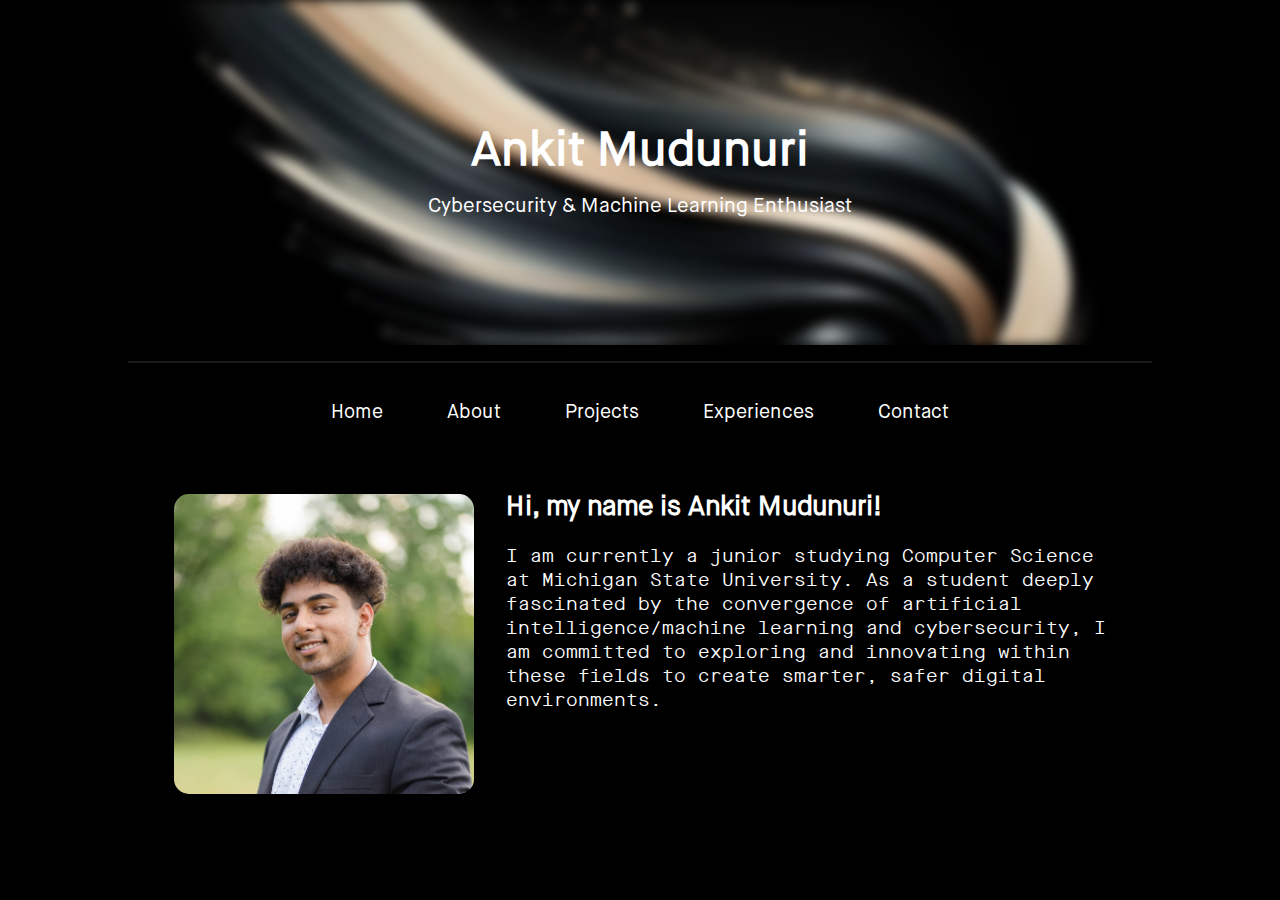
<file: index.html>
<!DOCTYPE html>
<html>
<head>
  <meta charset="UTF-8" />
  <meta name="viewport" content="width=device-width, initial-scale=1.0" />
  <link rel="stylesheet" href="css/frontpage.css" />
  <script src="js/frontpage.js"></script>
</head>
<body onload="mobileCheck()">

  <div class="topsection_mainpage">
    <h1 class="page-title">Ankit Mudunuri</h1>
    <p class="page-subtitle">Cybersecurity & Machine Learning Enthusiast</p>
  </div>

  <hr class="section-divider" />



  <nav class="websitelinks">
    <a href="index.html" class="links_home" id="homeTag">Home</a>
    <script>
      document.getElementById('homeTag').addEventListener('click', function(e) {
        e.preventDefault();
    
        document.body.classList.add('exit');

        setTimeout(function() {
          window.location.href = "index.html";
        }, 500);
      });
    </script>
    <a href="pages/about.html" class="links_about" id="aboutTag">About</a>
    <script>
      document.getElementById('aboutTag').addEventListener('click', function(e) {
        e.preventDefault();

        document.body.classList.add('exit');

        setTimeout(function() {
          window.location.href = "pages/about.html";
        }, 500); 
      });
    </script>
    <a href="pages/projects.html" class="links_projects" id="projectTag">Projects</a>
    <script>
      document.getElementById('projectTag').addEventListener('click', function(e) {
        e.preventDefault(); 

        document.body.classList.add('exit');
    
 
        setTimeout(function() {
          window.location.href = "pages/projects.html";
        }, 500);
      });
    </script>
    <a href="pages/experiences.html" class="links_experiences" id="experiencesTag">Experiences</a>
    <script>
      document.getElementById('experiencesTag').addEventListener('click', function(e) {
        e.preventDefault(); 
    

        document.body.classList.add('exit');
    

        setTimeout(function() {
          window.location.href = "pages/experiences.html";
        }, 500); 
      });
    </script>
    <a href="pages/contact.html" class="links_contact" id="contactTag">Contact</a>
    <script>
      document.getElementById('contactTag').addEventListener('click', function(e) {
        e.preventDefault();
    

        document.body.classList.add('exit');
    

        setTimeout(function() {
          window.location.href = "pages/contact.html";
        }, 500);
      });
    </script>
  </nav>

  <div class="overview">
    <img 
      src="files/images/profile.jpg" 
      alt="Profile photo" 
      class="profile"
    />
    <div class="description">
      <h2>Hi, my name is Ankit Mudunuri!</h2>
      <p>
        I am currently a junior studying Computer Science at Michigan State University. 
        As a student deeply fascinated by the convergence of artificial intelligence/machine learning and cybersecurity, 
        I am committed to exploring and innovating within these fields to create smarter, safer digital environments.
      </p>
    </div>
  </div>

</body>
</html>
</file>
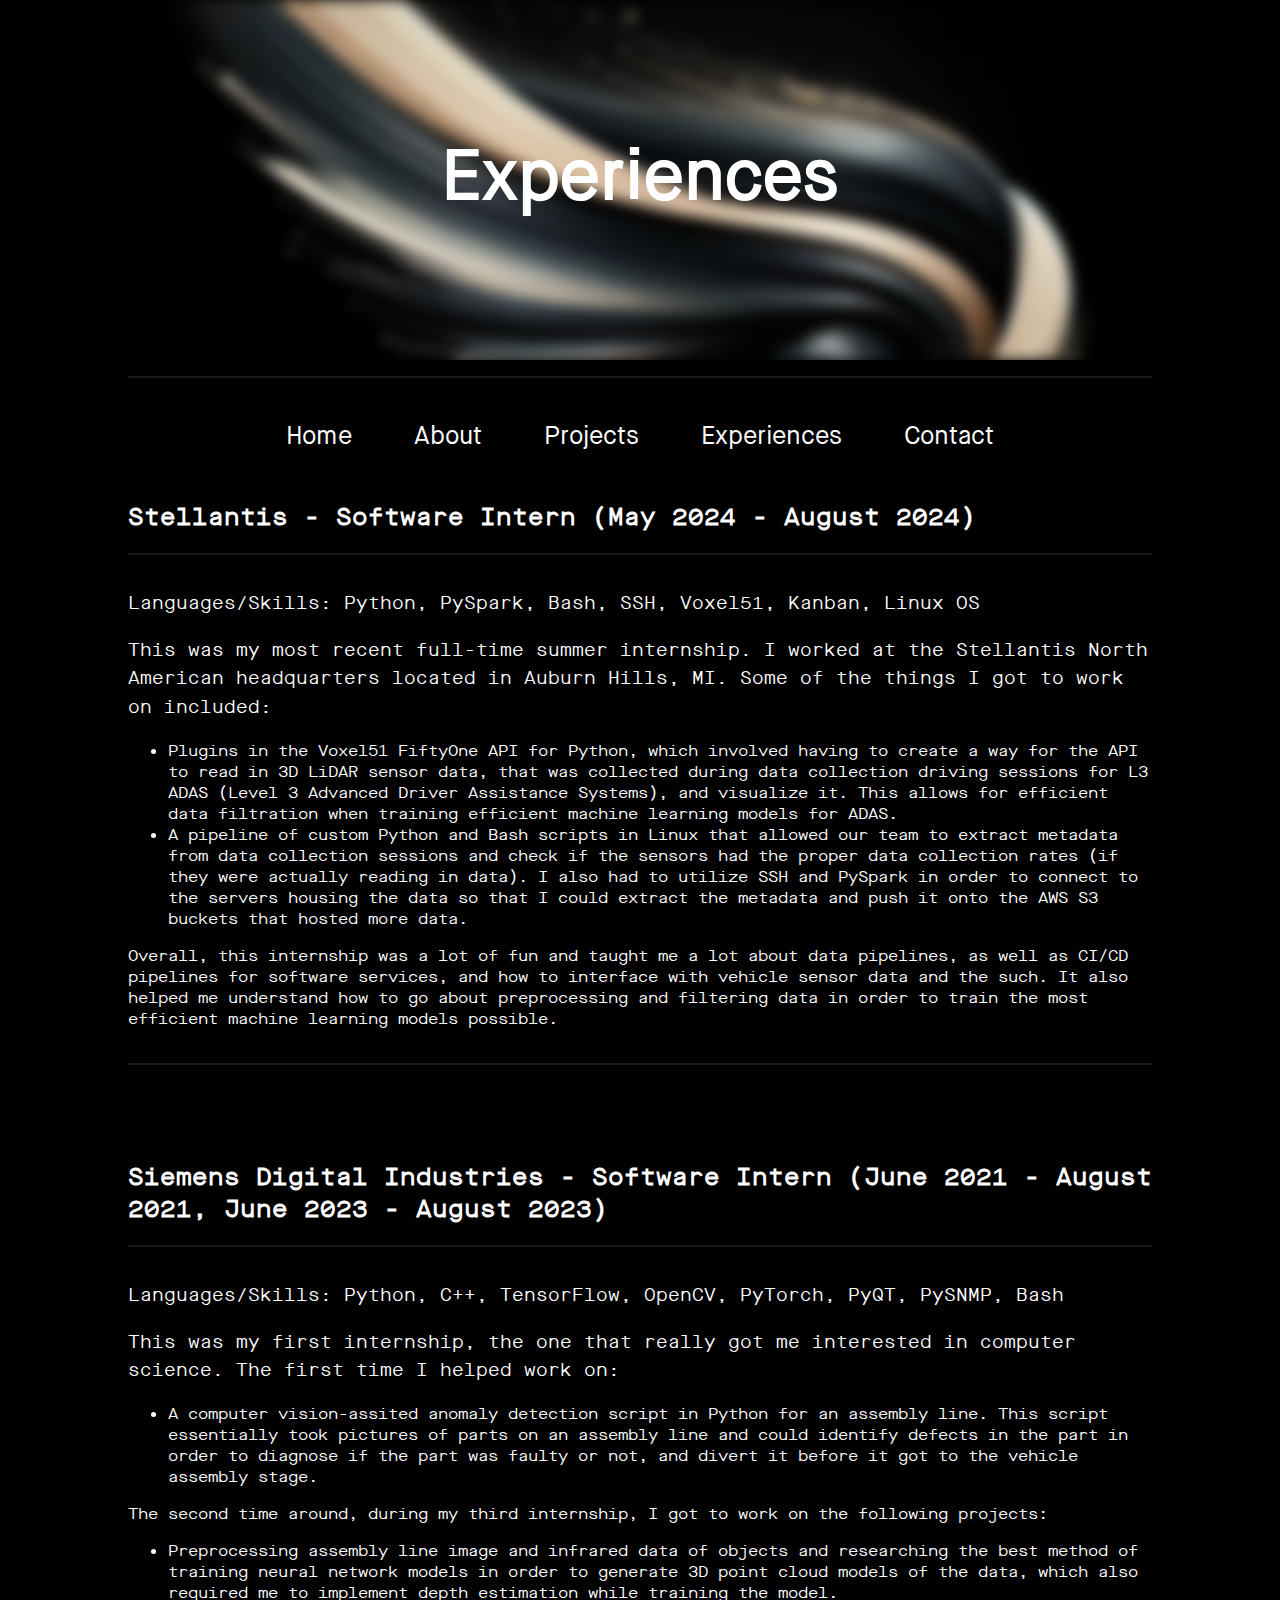
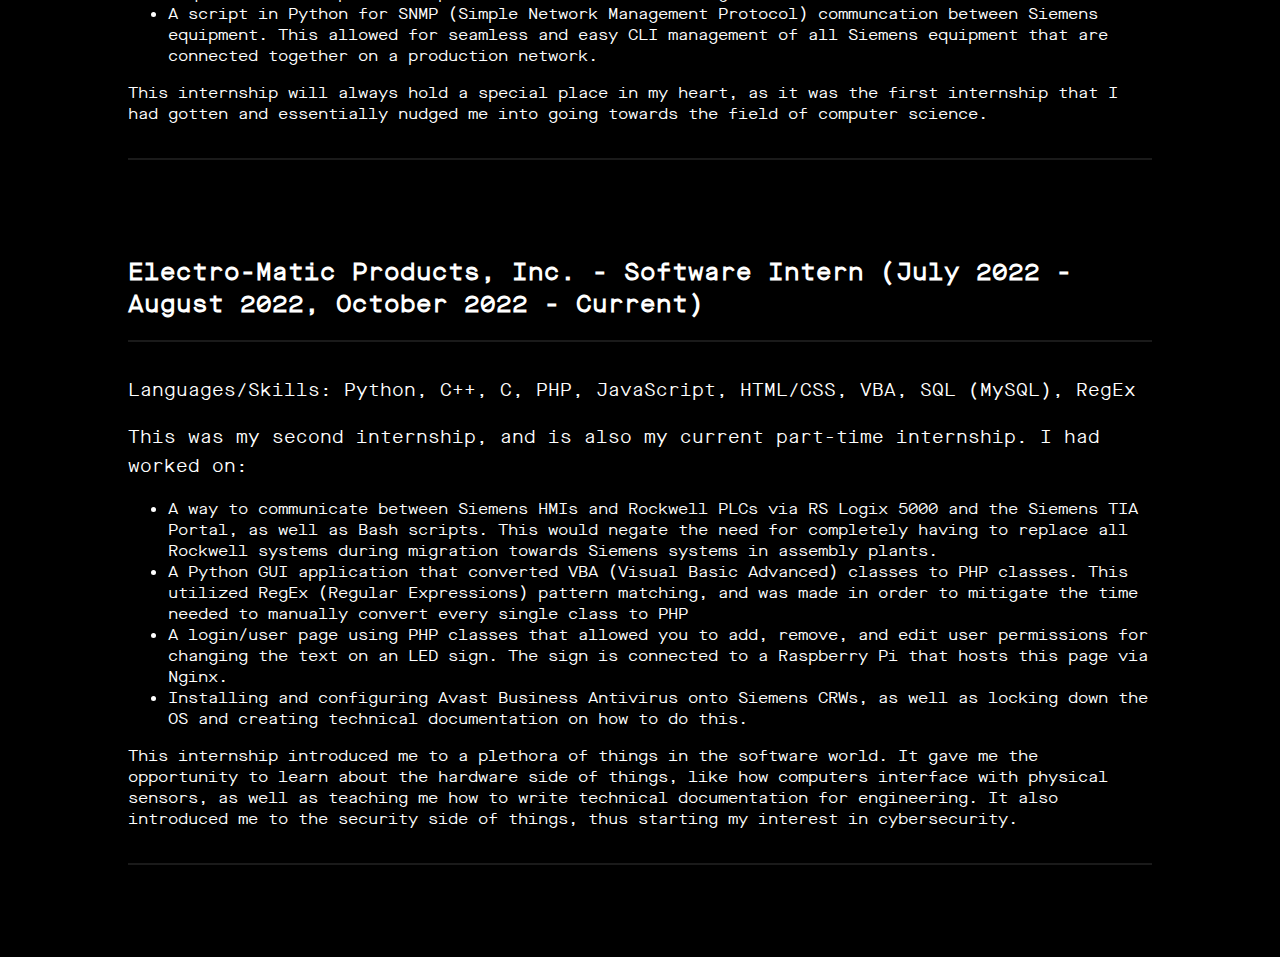
<file: pages/experiences.html>
<!DOCTYPE html>
<html>
<head>
  <meta charset="UTF-8" />
  <meta name="viewport" content="width=device-width, initial-scale=1.0" />
  <link rel="stylesheet" href="../css/about.css" />
  <link rel="stylesheet" href="../css/experiences.css" />
  <script src="../js/frontpage.js"></script>
</head>
<body onload="mobileCheck()">

  <div class="topsection_mainpage">
    <h1 class="page-title">Experiences</h1>
  </div>

  <hr class="section-divider" />

  <nav class="websitelinks">
    <a href="../index.html" class="links_home" id="homeTag">Home</a>
    <script>
      document.getElementById('homeTag').addEventListener('click', function(e) {
        e.preventDefault();
        document.body.classList.add('exit');
        setTimeout(function() {
          window.location.href = "../index.html";
        }, 500);
      });
    </script>

    <a href="about.html" class="links_about" id="aboutTag">About</a>
    <script>
      document.getElementById('aboutTag').addEventListener('click', function(e) {
        e.preventDefault();
        document.body.classList.add('exit');
        setTimeout(function() {
          window.location.href = "about.html";
        }, 500);
      });
    </script>

    <a href="projects.html" class="links_experiences" id="projectTag">Projects</a>
    <script>
      document.getElementById('projectTag').addEventListener('click', function(e) {
        e.preventDefault();
        document.body.classList.add('exit');
        setTimeout(function() {
          window.location.href = "projects.html";
        }, 500);
      });
    </script>

    <a href="experiences.html" class="links_experiences" id="experiencesTag">Experiences</a>
    <script>
      document.getElementById('experiencesTag').addEventListener('click', function(e) {
        e.preventDefault();
        document.body.classList.add('exit');
        setTimeout(function() {
          window.location.href = "experiences.html";
        }, 500);
      });
    </script>

    <a href="contact.html" class="links_contact" id="contactTag">Contact</a>
    <script>
      document.getElementById('contactTag').addEventListener('click', function(e) {
        e.preventDefault();
        document.body.classList.add('exit');
        setTimeout(function() {
          window.location.href = "contact.html";
        }, 500);
      });
    </script>
  </nav>

  <div class="overview">

    <h2>Stellantis - Software Intern (May 2024 - August 2024)</h2>
    <hr class="text-divider" />
    <div class="description">
      <div class="experience-text">
        <p class="experience-text">
          Languages/Skills: Python, PySpark, Bash, SSH, Voxel51, Kanban, Linux OS
        </p>
        <p class="experience-text">
          This was my most recent full-time summer internship. I worked at the Stellantis North American headquarters located 
          in Auburn Hills, MI. Some of the things I got to work on included:
          <ul>
            <li>Plugins in the Voxel51 FiftyOne API for Python, which involved having to create a way for the API to read in 3D LiDAR sensor
                data, that was collected during data collection driving sessions for L3 ADAS (Level 3 Advanced Driver Assistance Systems), and 
                visualize it. This allows for efficient data filtration when training efficient machine learning models for ADAS.
            </li>
            <li>A pipeline of custom Python and Bash scripts in Linux that allowed our team to extract metadata from data collection sessions and 
                check if the sensors had the proper data collection rates (if they were actually reading in data). I also had to utilize SSH and PySpark
                in order to connect to the servers housing the data so that I could extract the metadata and push it onto the AWS S3 buckets that hosted
                more data. 
            </li>
          </ul>

          Overall, this internship was a lot of fun and taught me a lot about data pipelines, as well as CI/CD pipelines
          for software services, and how to interface with vehicle sensor data and the such. It also helped me understand
          how to go about preprocessing and filtering data in order to train the most efficient machine learning models possible.
        </p>
      </div>
    </div>
    <hr class="text-divider" />

    <hr class="experience-divider" />

    <h2>Siemens Digital Industries - Software Intern (June 2021 - August 2021, June 2023 - August 2023)</h2>
    <hr class="text-divider" />
    <div class="description">
      <div class="experience-text">
        <p class="experience-text">
          Languages/Skills: Python, C++, TensorFlow, OpenCV, PyTorch, PyQT, PySNMP, Bash
        </p>
        <p class="experience-text">
          This was my first internship, the one that really got me interested in computer science. The first time I helped work on:
          <ul>
            <li>A computer vision-assited anomaly detection script in Python for an assembly line. This script essentially
                took pictures of parts on an assembly line and could identify defects in the part in order to diagnose if 
                the part was faulty or not, and divert it before it got to the vehicle assembly stage. 
            </li>
          </ul>
          The second time around, during my third internship, I got to work on the following projects:
          <ul>
            <li>Preprocessing assembly line image and infrared data of objects and researching the best method of training neural network
                models in order to generate 3D point cloud models of the data, which also required me to implement depth estimation
                while training the model. 
            </li>
            <li>A script in Python for SNMP (Simple Network Management Protocol) communcation between Siemens equipment. This allowed
                for seamless and easy CLI management of all Siemens equipment that are connected together on a production network.
            </li>
          </ul>
          This internship will always hold a special place in my heart, as it was the first internship that I had gotten and essentially
          nudged me into going towards the field of computer science.
        </p>
      </div>
    </div>
    <hr class="text-divider" />

    <hr class="experience-divider" />
    
    <h2>Electro-Matic Products, Inc. - Software Intern (July 2022 - August 2022, October 2022 - Current)</h2>
    <hr class="text-divider" />
    <div class="description">
      <div class="experience-text">
        <p class="experience-text">
          Languages/Skills: Python, C++, C, PHP, JavaScript, HTML/CSS, VBA, SQL (MySQL), RegEx
        </p>
        <p class="experience-text">
          This was my second internship, and is also my current part-time internship. I had worked on:
          <ul>
            <li>A way to communicate between Siemens HMIs and Rockwell PLCs via RS Logix 5000 and the Siemens TIA Portal, as well as Bash scripts.
                This would negate the need for completely having to replace all Rockwell systems during migration towards Siemens systems in assembly plants.
            </li>
            <li>A Python GUI application that converted VBA (Visual Basic Advanced) classes to PHP classes. This utilized RegEx (Regular Expressions) pattern
              matching, and was made in order to mitigate the time needed to manually convert every single class to PHP

            </li>
            <li>
                A login/user page using PHP classes that allowed you to add, remove, and edit user permissions for changing the text on an LED sign. The sign is
                connected to a Raspberry Pi that hosts this page via Nginx.
            </li>
            <li>
                Installing and configuring Avast Business Antivirus onto Siemens CRWs, as well as locking down the OS and creating technical documentation on how to do this.
            </li>
          </ul>
          This internship introduced me to a plethora of things in the software world. It gave me the opportunity to learn about the hardware side of things, like how computers
          interface with physical sensors, as well as teaching me how to write technical documentation for engineering. It also introduced me to the security side of things, thus
          starting my interest in cybersecurity.
        </p>
      </div>
    </div>
    <hr class="text-divider" />

    <hr class="experience-divider" />
  </div>

</body>
</html>
</file>
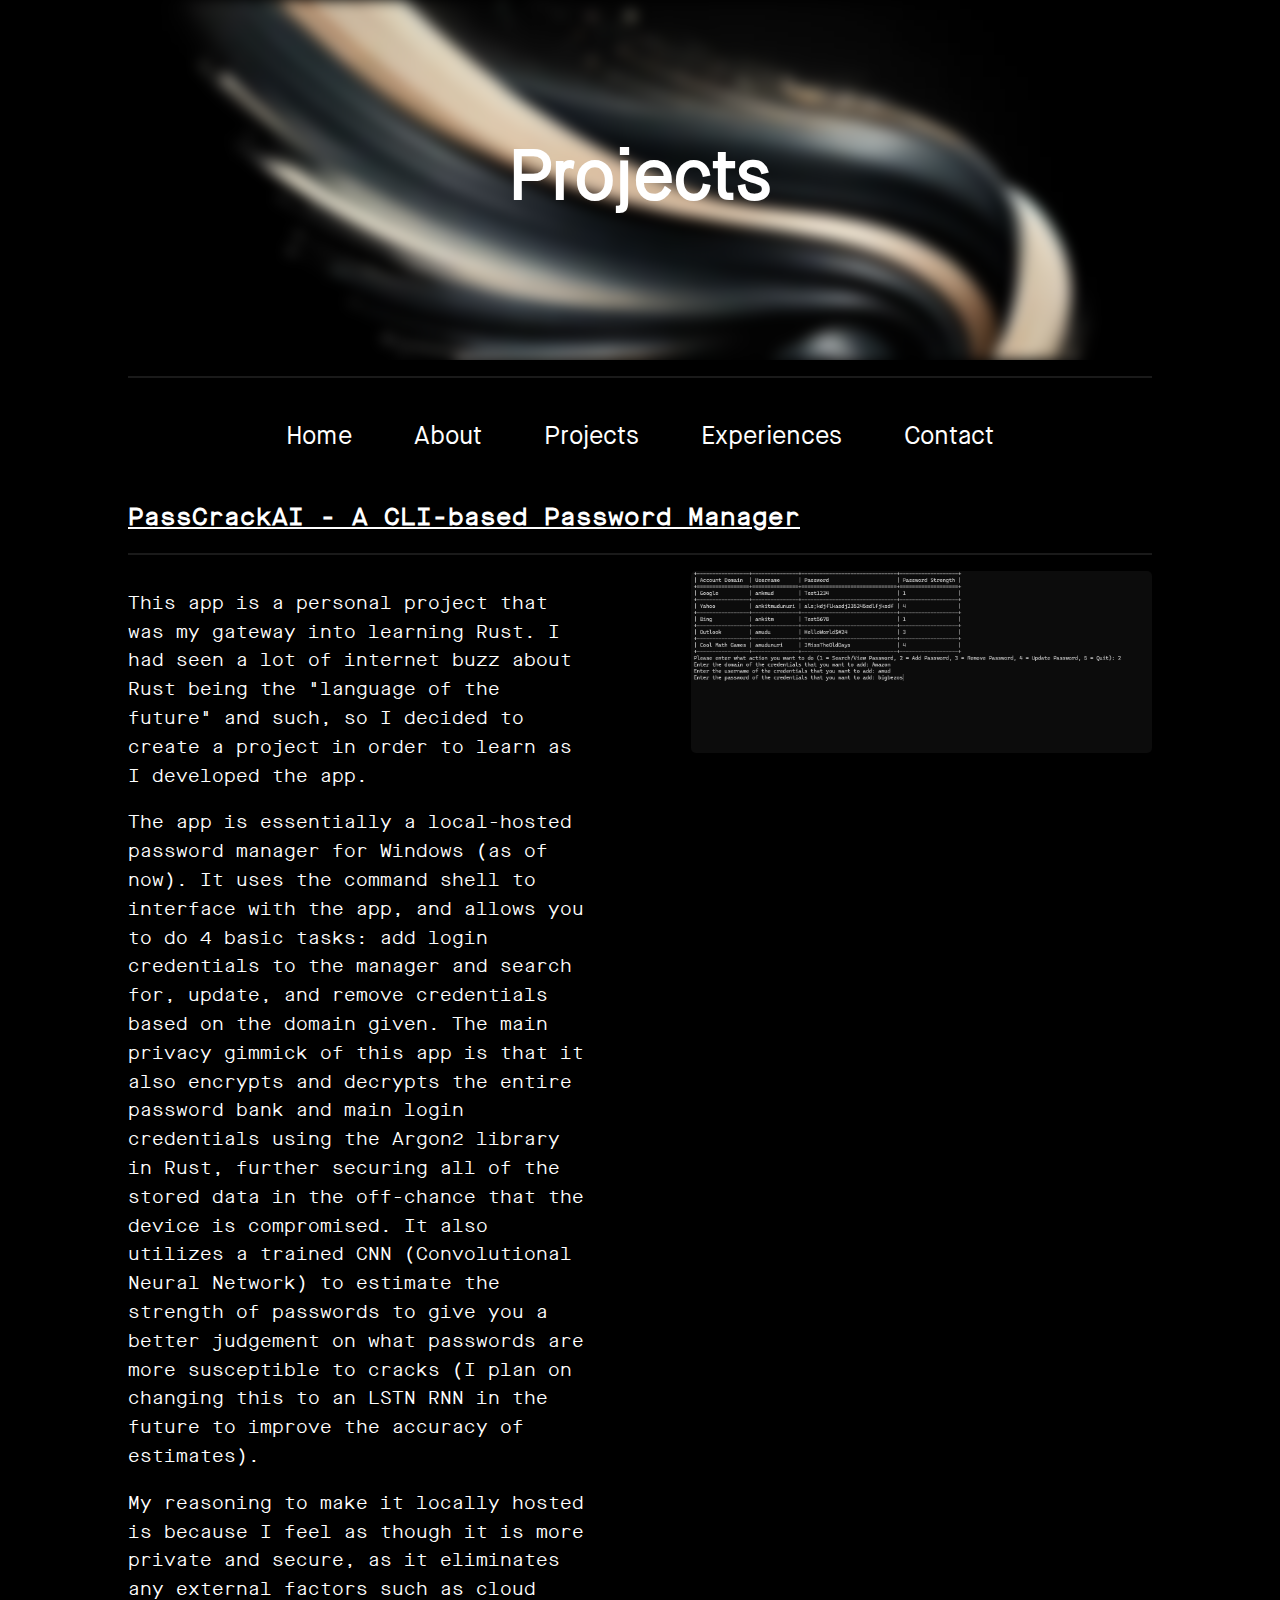
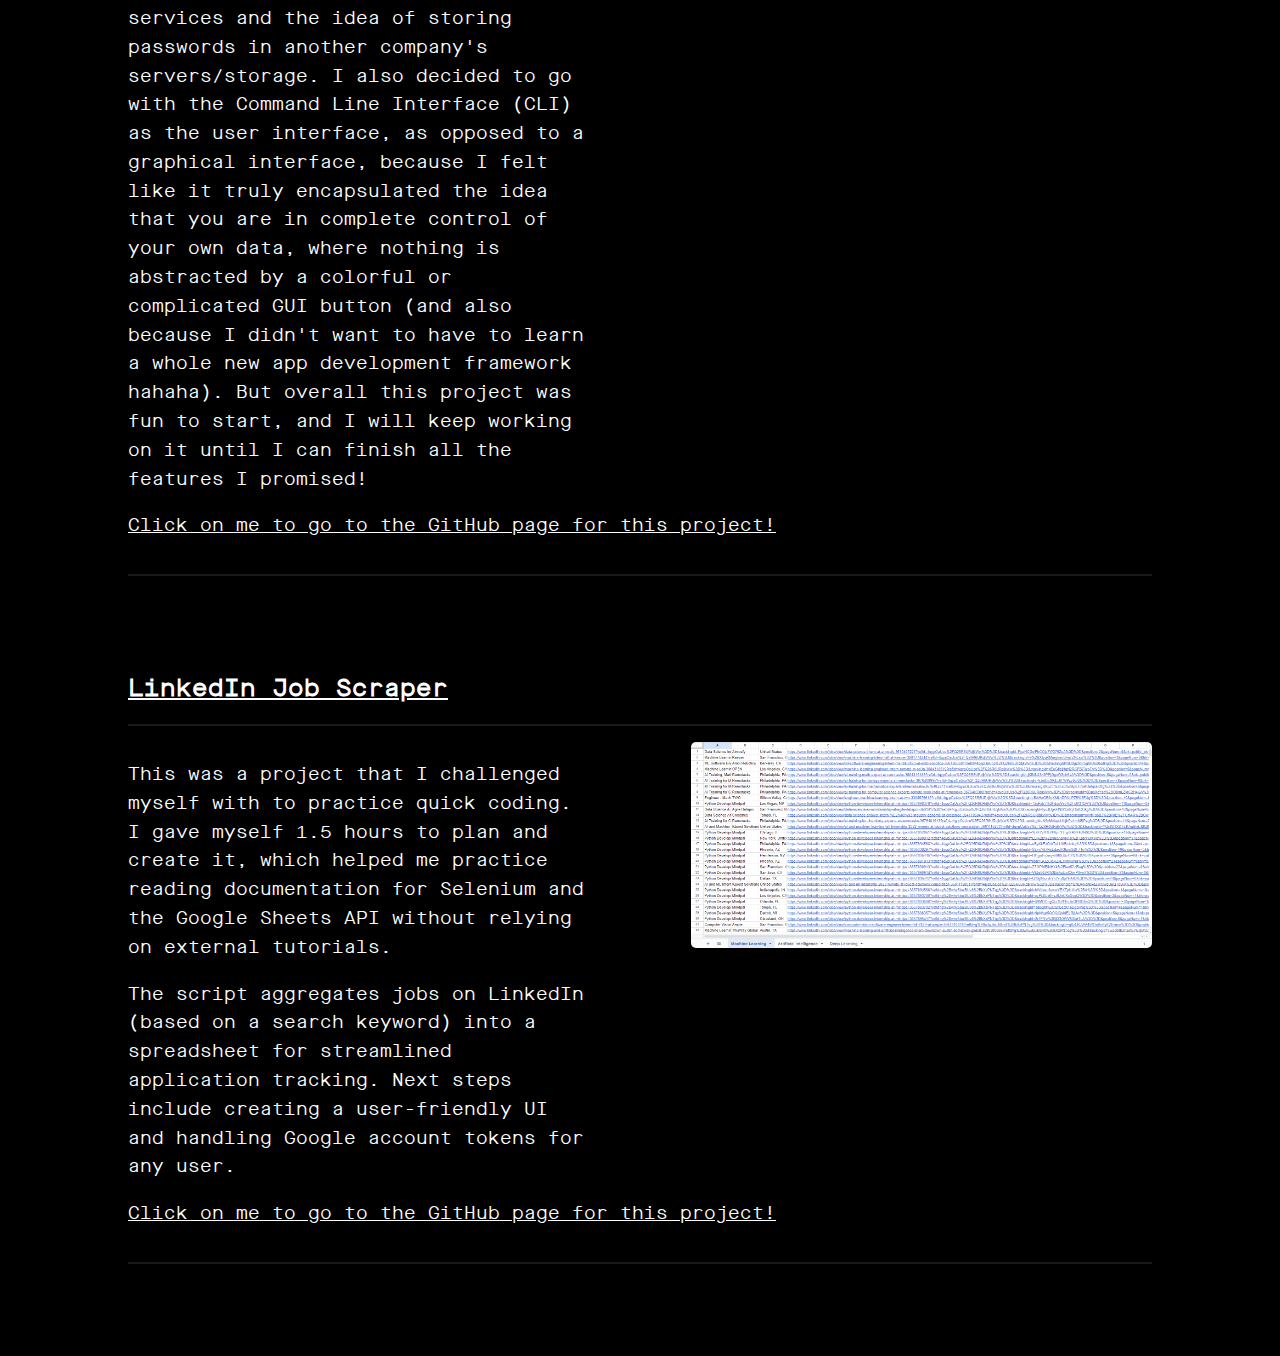
<file: pages/projects.html>
<!DOCTYPE html>
<html>
<head>
  <meta charset="UTF-8" />
  <meta name="viewport" content="width=device-width, initial-scale=1.0" />
  <link rel="stylesheet" href="../css/about.css" />
  <link rel="stylesheet" href="../css/projects.css" />
  <script src="../js/frontpage.js"></script>
</head>
<body onload="mobileCheck()">

  <div class="topsection_mainpage">
    <h1 class="page-title">Projects</h1>
  </div>

  <hr class="section-divider" />

  <nav class="websitelinks">
    <a href="../index.html" class="links_home" id="homeTag">Home</a>
    <script>
      document.getElementById('homeTag').addEventListener('click', function(e) {
        e.preventDefault();
        document.body.classList.add('exit');
        setTimeout(function() {
          window.location.href = "../index.html";
        }, 500);
      });
    </script>

    <a href="about.html" class="links_about" id="aboutTag">About</a>
    <script>
      document.getElementById('aboutTag').addEventListener('click', function(e) {
        e.preventDefault();
        document.body.classList.add('exit');
        setTimeout(function() {
          window.location.href = "about.html";
        }, 500);
      });
    </script>

    <a href="projects.html" class="links_projects" id="projectTag">Projects</a>
    <script>
      document.getElementById('projectTag').addEventListener('click', function(e) {
        e.preventDefault();
        document.body.classList.add('exit');
        setTimeout(function() {
          window.location.href = "projects.html";
        }, 500);
      });
    </script>

    <a href="experiences.html" class="links_experiences" id="experiencesTag">Experiences</a>
    <script>
      document.getElementById('experiencesTag').addEventListener('click', function(e) {
        e.preventDefault();
        document.body.classList.add('exit');
        setTimeout(function() {
          window.location.href = "experiences.html";
        }, 500);
      });
    </script>

    <a href="contact.html" class="links_contact" id="contactTag">Contact</a>
    <script>
      document.getElementById('contactTag').addEventListener('click', function(e) {
        e.preventDefault();
        document.body.classList.add('exit');
        setTimeout(function() {
          window.location.href = "contact.html";
        }, 500);
      });
    </script>
  </nav>

  <div class="overview">

    <a href="https://github.com/ankitmudunuri/passcrackai" class="gitlinks" target="_blank">
      <h2>PassCrackAI - A CLI-based Password Manager</h2>
    </a>
    <hr class="text-divider" />
    <div class="description">
      <div class="project-text">
        <img src="../files/images/projects/passcrackaiterminal.png" alt="PassCrackAI Demo" class="project-media"/>
        <p class="project-text">
          This app is a personal project that was my gateway into learning Rust. I had seen a lot of internet buzz
          about Rust being the "language of the future" and such, so I decided to create a project in order to learn 
          as I developed the app.
        </p>
        <p class="project-text">
          The app is essentially a local-hosted password manager for Windows (as of now). It uses the command shell 
          to interface with the app, and allows you to do 4 basic tasks: add login credentials to the manager and search for,
          update, and remove credentials based on the domain given. The main privacy gimmick of this app is that it also encrypts
          and decrypts the entire password bank and main login credentials using the Argon2 library in Rust, further securing all
          of the stored data in the off-chance that the device is compromised. It also utilizes a trained CNN (Convolutional Neural Network)
          to estimate the strength of passwords to give you a better judgement on what passwords are more susceptible to cracks (I plan on changing
          this to an LSTN RNN in the future to improve the accuracy of estimates). 
          
        </p>
        <p class="project-text">
          My reasoning to make it locally
          hosted is because I feel as though it is more private and secure, as it eliminates any external factors such
          as cloud services and the idea of storing passwords in another company's servers/storage. I also decided to go
          with the Command Line Interface (CLI) as the user interface, as opposed to a graphical interface, because I 
          felt like it truly encapsulated the idea that you are in complete control of your own data, where nothing is abstracted
          by a colorful or complicated GUI button (and also because I didn't want to have to learn a whole new app development
          framework hahaha). But overall this project was fun to start, and I will keep working on it until I can finish all the features I promised!
        </p>
        <a href="https://github.com/ankitmudunuri/passcrackai" class="gitlinks" target="_blank">
          <p>Click on me to go to the GitHub page for this project!</p>
        </a>
      </div>
    </div>
    <hr class="text-divider" />

    <hr class="project-divider" />

    <a href="https://github.com/ankitmudunuri/linkedinscraper" class="gitlinks" target="_blank">
      <h2>LinkedIn Job Scraper</h2>
      </a>
      <hr class="text-divider" />
    <div class="description">
      <div class="project-text">
        <img src="../files/images/projects/linkedinscraperresults.png" alt="LinkedIn Scraper Project" class="project-media"/>
        <p class="project-text">
          This was a project that I challenged myself with to practice quick coding.
          I gave myself 1.5 hours to plan and create it, which helped me practice reading
          documentation for Selenium and the Google Sheets API without relying on external 
          tutorials.
        </p>
        <p class="project-text">
          The script aggregates jobs on LinkedIn (based on a search keyword) into a 
          spreadsheet for streamlined application tracking. Next steps include creating 
          a user-friendly UI and handling Google account tokens for any user.
        </p>
        <a href="https://github.com/ankitmudunuri/linkedinscraper" class="gitlinks" target="_blank">
          <p>Click on me to go to the GitHub page for this project!</p>
        </a>
      </div>
    </div>
    <hr class="text-divider" />

    <hr class="project-divider" />
    
  </div>

</body>
</html>
</file>
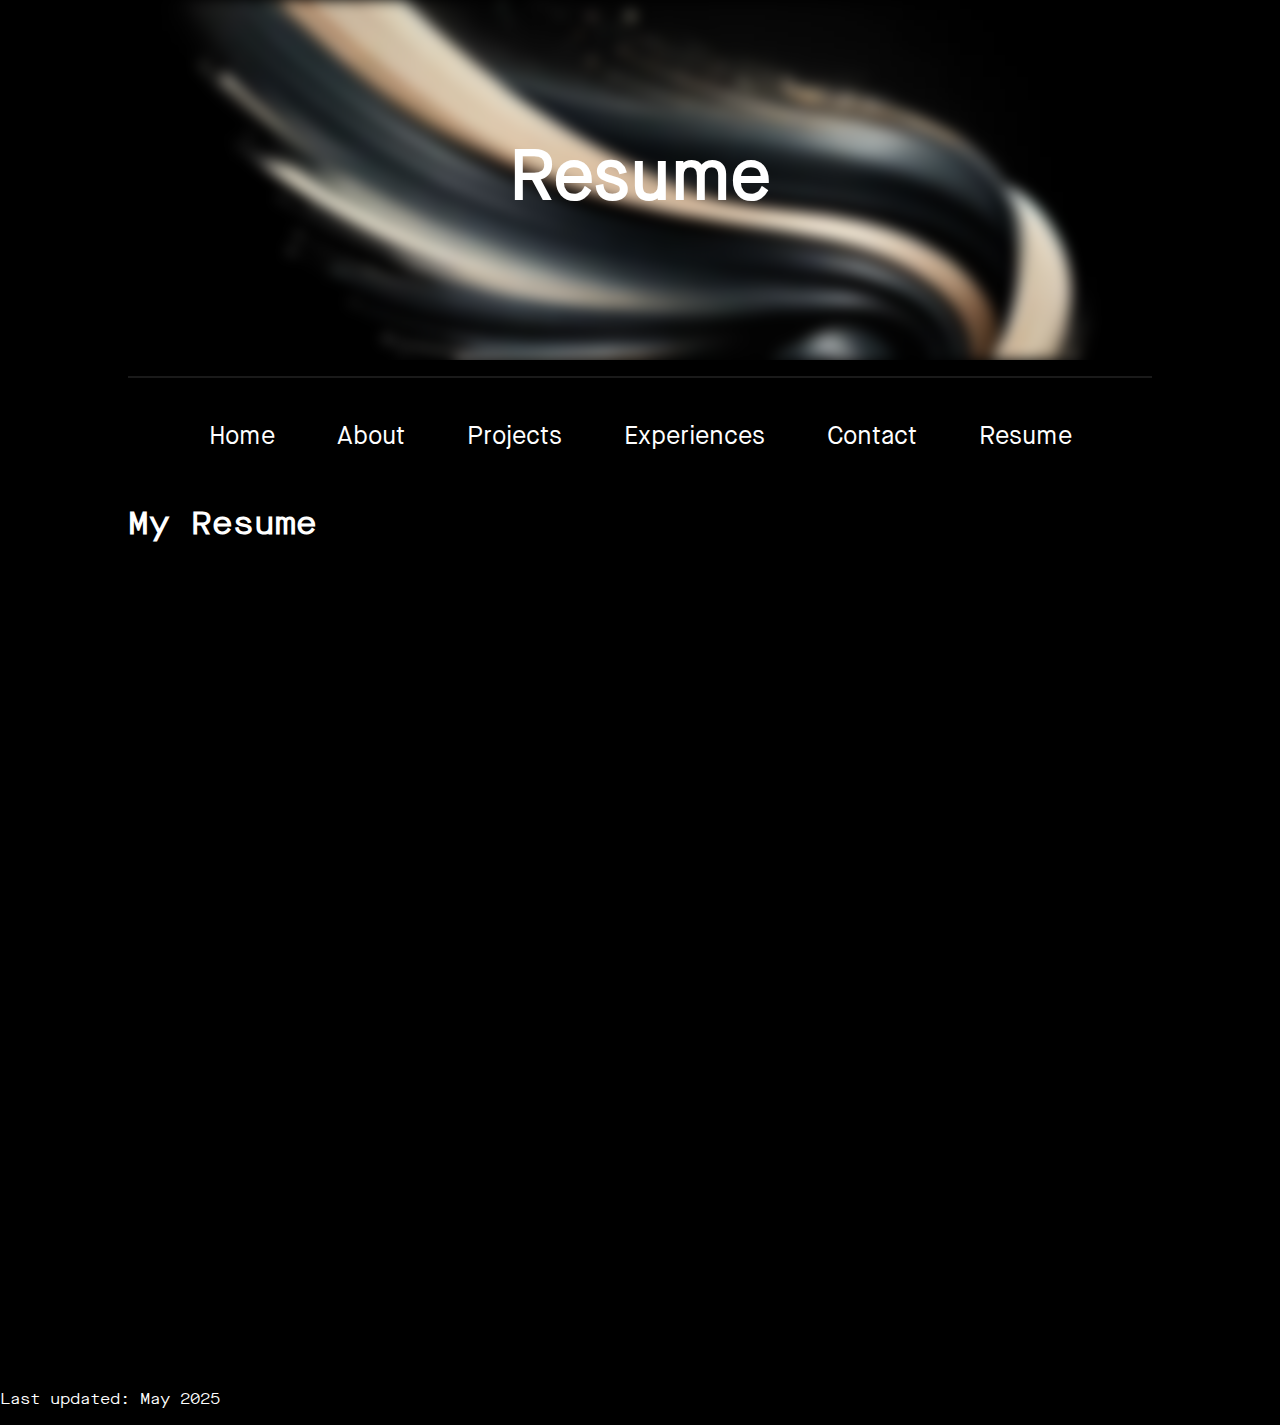
<file: pages/resume.html>
<!DOCTYPE html>
<html>
<head>
  <meta charset="UTF-8" />
  <meta name="viewport" content="width=device-width, initial-scale=1.0" />
  <link rel="stylesheet" href="../css/about.css" />
  <link rel="stylesheet" href="../css/contact.css" />
  <script src="../js/frontpage.js"></script>
</head>
<body onload="mobileCheck()">

  <div class="topsection_mainpage">
    <h1 class="page-title">Resume</h1>
  </div>

  <hr class="section-divider" />

  <nav class="websitelinks">
    <a href="../index.html" class="links_home" id="homeTag">Home</a>
    <script>
      document.getElementById('homeTag').addEventListener('click', function(e) {
        e.preventDefault();
        document.body.classList.add('exit');
        setTimeout(function() {
          window.location.href = "../index.html";
        }, 500);
      });
    </script>

    <a href="about.html" class="links_about" id="aboutTag">About</a>
    <script>
      document.getElementById('aboutTag').addEventListener('click', function(e) {
        e.preventDefault();
        document.body.classList.add('exit');
        setTimeout(function() {
          window.location.href = "about.html";
        }, 500);
      });
    </script>

    <a href="projects.html" class="links_experiences" id="projectTag">Projects</a>
    <script>
      document.getElementById('projectTag').addEventListener('click', function(e) {
        e.preventDefault();
        document.body.classList.add('exit');
        setTimeout(function() {
          window.location.href = "projects.html";
        }, 500);
      });
    </script>

    <a href="experiences.html" class="links_experiences" id="experiencesTag">Experiences</a>
    <script>
      document.getElementById('experiencesTag').addEventListener('click', function(e) {
        e.preventDefault();
        document.body.classList.add('exit');
        setTimeout(function() {
          window.location.href = "experiences.html";
        }, 500);
      });
    </script>

    <a href="contact.html" class="links_contact" id="contactTag">Contact</a>
    <script>
      document.getElementById('contactTag').addEventListener('click', function(e) {
        e.preventDefault();
        document.body.classList.add('exit');
        setTimeout(function() {
          window.location.href = "contact.html";
        }, 500);
      });
    </script>

    <a href="resume.html" class="links_resume" id="resumeTag">Resume</a>
    <script>
      document.getElementById('resumeTag').addEventListener('click', function(e) {
        e.preventDefault();
        document.body.classList.add('exit');
        setTimeout(function() {
          window.location.href = "resume.html";
        }, 500);
      });
    </script>
  </nav>

  <div class="overview">
    <main>
        <h1>My Resume</h1>
        <iframe src="../files/resume/AnkitMudunuri_Resume.pdf" width="100%" height="800px" style="border:none;"></iframe>
    </main>
  </div>
  <div>
    <footer>
      <p>Last updated: May 2025</p>
    </footer>
  </div>
</body>
</html>
</file>
<file: css/frontpage.css>
@font-face {
    font-family: 'MaisonNeueBook';
    src: url("../files/fonts/MaisonNeue-Book.woff2") format('woff2');
  }
  @font-face {
    font-family: 'MaisonNeueRegular';
    src: url("../files/fonts/MaisonNeueMono-Regular.woff2") format('woff2');
  }
  @font-face {
    font-family: 'MaisonNeueBold';
    src: url("../files/fonts/MaisonNeueMono-Bold.woff2") format('woff2');
  }
  
  * {
    box-sizing: border-box;
  }
  
  body, html {
    margin: 0;
    padding: 0;
    min-height: 100vh;
    font-family: 'MaisonNeueRegular', sans-serif; 
    background-color: black;
    color: white;
  }
  

  @keyframes fadeIn {
    0%   { opacity: 0; }
    100% { opacity: 1; }
  }
  
  @keyframes fadeMove {
    0%   { opacity: 0; transform: translateY(30px); }
    100% { opacity: 1; transform: translateY(0px); }
  }
  
  @keyframes fadeMoveProfile {
    0%   { opacity: 0; transform: translateY(30px); }
    100% { opacity: 1; transform: translateY(0); }
  }
  
  @keyframes fadeMoveLinks {
    0%   { opacity: 0; transform: translateY(60px); }
    100% { opacity: 1; transform: translateY(0); }
  }
  
  @keyframes clickLinkFade {
    0%   { opacity: 1; }
    100% { opacity: 0; transform: translateY(10px); }
  }
  
  @keyframes backgroundBlur {
    0%   { filter: blur(0px); }
    100% { filter: blur(6px); }
  }
  
  @keyframes colorFade {
    0%   { background-color: black; }
    100% { background-color: rgb(87, 87, 87); }
  }
  
  @keyframes colorFadeOut {
    0%   { background-color: rgb(87, 87, 87); }
    100% { background-color: black; }
  }

  @keyframes fadeOutDown {
    0% {
      opacity: 1;
      transform: translateY(0);
    }
    100% {
      opacity: 0;
      transform: translateY(30px);
    }
  }

  @keyframes fadeOpacity {
    0% {
      opacity: 1;
    }
    100% {
      opacity: 0.7;
    }
  }

  
  

  

  .topsection_mainpage {
    padding: 6rem 2rem;
    text-align: center;
  }


  .page-title {
    font-family: 'MaisonNeueBook';
    font-size: 3rem; 
    margin-bottom: 1rem;

  }
  .page-subtitle {
    font-family: 'MaisonNeueBook';
    font-size: 1.25rem;
    margin-bottom: 2rem;
  }

  .section-divider {
    margin: 1rem auto;
    border: 0;
    height: 2px;
    width: 80%;
    background-color: rgba(255,255,255,0.1); 
    animation: fadeMove 2s;
  }
  
  

  .websitelinks {
    display: flex;
    flex-wrap: wrap;
    justify-content: center;
    align-items: center;
    gap: 2rem;
    padding: 1rem;
    background-color: #000; 
  }
  
  .websitelinks a {
    color: white;
    font-family: 'MaisonNeueBook';
    font-size: 1.2rem;
    text-decoration: none;
    padding: 0.5rem 1rem;
    border-radius: 5px;
    animation: colorFadeOut 0.2s forwards; 
    transition: background-color 0.2s;
    position: relative;
    text-decoration: none;
  }
  .websitelinks a:hover {
    animation: colorFade 0.2s forwards;
  }

  .websitelinks a:hover::after {
    content: "";
    position: absolute;
    height: 2px;
    background-color: #00eeff; 
    left: 0;
    right: 0;
    bottom: -2px;
  }
  

  .overview {
    display: flex;
    justify-content: center;
    align-items: flex-start;
    gap: 2rem;
    padding: 3rem;
    max-width: 1200px;
    margin: 0 auto;
  }
  

  .profile {
    max-width: 300px;
    height: auto;
    border-radius: 5%;
    flex-shrink: 0;
  }
  

  .description {
    font-size: 1.125rem;
    max-width: 600px;
  }
  .description h2 {
    font-family: 'MaisonNeueBook';
    margin-top: 0;
  }
  

  @media (max-width: 900px) {
    .overview {
      flex-direction: column;
      align-items: center;
      text-align: center;
    }
    .profile {
      max-width: 200px;
    }
    .description {
      max-width: 90%;
    }
  }
  

   @media (min-width: 1600px), (min-height: 900px) {
    .topsection_mainpage {
      position: relative;
      overflow: hidden;
      
      animation: fadeIn 2s;
    }

    .topsection_mainpage::before {
      content: "";
      position: absolute;
      inset: 0;
      background: url("../files/images/background_main.jpg") center no-repeat;
      background-size: cover;
      background-color: rgba(0,0,0,0.9);

      filter: blur(6px);
      z-index: 0;
      animation: fadeOpacity 3s forwards;
    }
  
    .page-title,
    .page-subtitle {
      position: relative;
      z-index: 1;
      animation: fadeMove 2.75s;
    }
  
    .websitelinks {
      position: relative;
      z-index: 1;
      animation: fadeMoveLinks 3s;
    }

    nav.websitelinks {
      background-color: rgba(0,0,0,0.6);
      padding: 1rem 2rem;
      border-radius: 5px;
    }
    
    .profile {
      position: relative;
      z-index: 1;
      animation: fadeMoveProfile 4s;
      transition: transform 0.2s ease;
    }

    .profile:hover {
      transform: scale(1.02);
    }
  
    .description {
      position: relative;
      z-index: 1;
      animation: fadeMove 3.5s;
    }
  
    body.move-out {
      animation: clickLinkFade 0.5s forwards;
    }
    .topsection_mainpage.blur-background {
      animation: backgroundBlur 0.5s forwards;
    }

    body.exit {
      animation: fadeOutDown 0.5s forwards;
    }
  }
</file>
<file: css/about.css>
@font-face {
  font-family: 'MaisonNeueBook';
  src: url("../files/fonts/MaisonNeue-Book.woff2") format('woff2');
}
@font-face {
  font-family: 'MaisonNeueRegular';
  src: url("../files/fonts/MaisonNeueMono-Regular.woff2") format('woff2');
}
@font-face {
  font-family: 'MaisonNeueBold';
  src: url("../files/fonts/MaisonNeueMono-Bold.woff2") format('woff2');
}

html, body {
  margin: 0;
  padding: 0;
  min-height: 100vh;
  background-color: black;
  color: white;
  font-family: 'MaisonNeueRegular', sans-serif;
}

.mainpage {
  animation: fadeIn 1s;
}

.topsection_mainpage {
  position: relative;
  display: flex;
  justify-content: center; 
  align-items: center;
  text-align: center;
  height: 40vh;
  background: none; 
  overflow: hidden; 
}
.topsection_mainpage::before {
  content: "";
  position: absolute;
  inset: 0;
  background: url("../files/images/background_main.jpg") center no-repeat;
  background-size: cover;
  filter: blur(7px);
  z-index: 0;
  animation: fadeOpacity 3s forwards;
}

.page-title {
  position: relative;
  font-family: 'MaisonNeueBook';
  font-size: 70px;
  color: white;
  text-align: center;
  margin: 0;
  z-index: 1;
  animation: fadeMove 3s;
}

.websitelinks {
  display: flex;
  justify-content: center;
  flex-wrap: wrap;
  gap: 2rem;
  padding: 1rem;
  animation: fadeMoveLinks 3s;
}

.websitelinks a {
  text-decoration: none;
  background-color: black;
  padding: 15px;
  border-radius: 5px;
  color: white;
  font-family: 'MaisonNeueBook';
  font-size: 25px;
  animation: colorFadeOut 0.2s forwards;
}

.websitelinks a:hover {
  animation: colorFade 0.2s forwards;
}

.about-content {
  max-width: 900px;
  margin: 2rem auto;
  padding: 0 1rem;
  animation: fadeMove 4.5s;
}

.section-divider {
  margin: 1rem auto;
  border: 0;
  height: 2px;
  width: 80%;
  background-color: rgba(255,255,255,0.1);
  animation: fadeMove 2s;
}

.aboutme {
  font-family: 'MaisonNeueRegular';
  font-size: 18px;
  line-height: 1.6;
  margin-bottom: 1.5rem;
  color: white;
}

@keyframes fadeIn {
  0%   { opacity: 0; }
  100% { opacity: 1; }
}

@keyframes fadeMove {
  0% {
    opacity: 0;
    transform: translateY(30px);
  }
  100% {
    transform: translateY(0);
    opacity: 1;
  }
}

@keyframes fadeMoveLinks {
  0%   { opacity: 0; transform: translateY(60px); }
  100% { opacity: 1; transform: translateY(0); }
}

@keyframes clickLinkFade {
  0%   { opacity: 1; }
  100% { opacity: 0; transform: translateY(10px); }
}

body.move-out {
  animation: clickLinkFade 0.5s forwards;
}

@keyframes backgroundBlur {
  0%   { filter: blur(6px); }
  100% { filter: blur(0px); }
}
.blur-background {
  animation: backgroundBlur 0.5s forwards;
}

@keyframes colorFade {
  0%   { background-color: black; }
  100% { background-color: rgb(87, 87, 87); }
}
@keyframes colorFadeOut {
  0%   { background-color: rgb(87, 87, 87); }
  100% { background-color: black; }
}

@keyframes fadeOpacity {
  0% {
    opacity: 1;
  }
  100% {
    opacity: 0.7;
  }
}

@media screen and (max-width: 800px) {
  .page-title {
    font-size: 2.5rem;
    text-align: center;
  }
  .about-content {
    margin: 1rem auto;
  }
  .websitelinks a {
    font-size: 20px;
    padding: 10px;
  }
}
</file>
<file: css/experiences.css>
@font-face {
  font-family: 'MaisonNeueBook';
  src: url("../files/fonts/MaisonNeue-Book.woff2") format('woff2');
}
@font-face {
  font-family: 'MaisonNeueRegular';
  src: url("../files/fonts/MaisonNeueMono-Regular.woff2") format('woff2');
}
@font-face {
  font-family: 'MaisonNeueBold';
  src: url("../files/fonts/MaisonNeueMono-Bold.woff2") format('woff2');
}

html, body {
  margin: 0;
  padding: 0;
  min-height: 100vh;
  background-color: black;
  color: white;
  font-family: 'MaisonNeueRegular', sans-serif;
}

.mainpage {
  animation: fadeIn 1s;
}


.topsection_mainpage {
  position: relative;
  display: flex;
  justify-content: center;
  align-items: center;
  text-align: center;
  height: 40vh;
  background: none;
  overflow: hidden;
  animation: fadeIn 2.75s;
}
.topsection_mainpage::before {
  content: "";
  position: absolute;
  inset: 0;
  background: url("../files/images/background_main.jpg") center no-repeat;
  background-size: cover;
  filter: blur(7px);
  z-index: 0;
  animation: fadeOpacity 3s forwards;
}


.page-title {
  position: relative;
  font-family: 'MaisonNeueBook';
  font-size: 70px;
  color: white;
  text-align: center;
  margin: 0;
  z-index: 1;
  animation: fadeMove 3s;
}


.websitelinks {
  display: flex;
  justify-content: center;
  flex-wrap: wrap;
  gap: 2rem;
  padding: 1rem;
  animation: fadeMoveLinks 3s;
}

.websitelinks a {
  text-decoration: none;
  background-color: black;
  padding: 15px;
  border-radius: 5px;
  color: white;
  font-family: 'MaisonNeueBook';
  font-size: 25px;
  animation: colorFadeOut 0.2s forwards;
}


.websitelinks a:hover {
  animation: colorFade 0.2s forwards;
}


.experiences-container {
  max-width: 1000px;
  margin: 3rem auto;
  padding: 0 1rem;
  animation: fadeMove 4.5s;
}

.overview {
  animation: fadeMove 5.5s;
}
.experience-block {
  display: flex;
  flex-wrap: wrap;  
  gap: 2rem;
  margin-bottom: 3rem;
  align-items: flex-start;
}

.experience-text {
  flex: 1;
  width: 100%;
  min-width: 300px;
}

.experience-text h2 {
  font-family: 'MaisonNeueBold';
  font-size: 28px;
  margin-bottom: 0.5rem;
}

.description {
  display: flex;
  flex-wrap: wrap;
  gap: 2rem;
  align-items: flex-start;
}

.description p {
  font-size: 18px;
  line-height: 1.6;
  color: white;

}


.experience-media {
  width: 45%;
  height: 100%;
  border-radius: 5px;
  object-fit: contain; 
  max-height: 400px;
}


body.exit {
  animation: fadeOutDown 0.5s forwards;
}

.overview {
  margin-left: 10%;
  margin-right:10%;
}

.text-divider {
  margin: 1rem auto;
  border: 0;
  height: 2px;

  background-color: rgba(255,255,255,0.1); 
  animation: fadeMove 2s;
}

.experience-divider {
  margin: 1rem auto;
  padding-top: 15px;
  padding-bottom: 15px;
  border: 0;
  height: 30px;

  background-color: rgba(0,0,0,0.1); 
  animation: fadeMove 2s;
}




@keyframes fadeIn {
  0%   { opacity: 0; }
  100% { opacity: 1; }
}

@keyframes fadeMove {
  0% {
    opacity: 0;
    transform: translateY(30px);
  }
  100% {
    transform: translateY(0);
    opacity: 1;
  }
}

@keyframes fadeMoveLinks {
  0%   { opacity: 0; transform: translateY(60px); }
  100% { opacity: 1; transform: translateY(0); }
}

@keyframes clickLinkFade {
  0%   { opacity: 1; }
  100% { opacity: 0; transform: translateY(10px); }
}

body.move-out {
  animation: clickLinkFade 0.5s forwards;
}

@keyframes backgroundBlur {
  0%   { filter: blur(6px); }
  100% { filter: blur(0px); }
}
.blur-background {
  animation: backgroundBlur 0.5s forwards;
}

@keyframes colorFade {
  0%   { background-color: black; }
  100% { background-color: rgb(87, 87, 87); }
}
@keyframes colorFadeOut {
  0%   { background-color: rgb(87, 87, 87); }
  100% { background-color: black; }
}

@keyframes fadeOpacity {
  0% {
    opacity: 1;
  }
  100% {
    opacity: 0.7;
  }
}

@keyframes fadeOutDown {
  0% {
    opacity: 1;
    transform: translateY(0);
  }
  100% {
    opacity: 0;
    transform: translateY(30px);
  }
}


@media screen and (max-width: 900px) {
  .experience-block {
    flex-direction: column;
    align-items: flex-start;
  }

  .experience-media {
    width: 100%;
    margin-top: 1rem;
  }

  .websitelinks a {
    font-size: 20px;
    padding: 10px;
  }
}
</file>
<file: css/projects.css>
@font-face {
  font-family: 'MaisonNeueBook';
  src: url("../files/fonts/MaisonNeue-Book.woff2") format('woff2');
}
@font-face {
  font-family: 'MaisonNeueRegular';
  src: url("../files/fonts/MaisonNeueMono-Regular.woff2") format('woff2');
}
@font-face {
  font-family: 'MaisonNeueBold';
  src: url("../files/fonts/MaisonNeueMono-Bold.woff2") format('woff2');
}


html, body {
  margin: 0;
  padding: 0;
  min-height: 100vh;
  background-color: black;
  color: white;
  font-family: 'MaisonNeueRegular', sans-serif;
}

.mainpage {
  animation: fadeIn 1s;
}


.topsection_mainpage {
  position: relative;
  display: flex;
  justify-content: center;
  align-items: center;
  text-align: center;
  height: 40vh;
  background: none;
  overflow: hidden;
  animation: fadeIn 2.75s;
}
.topsection_mainpage::before {
  content: "";
  position: absolute;
  inset: 0;
  background: url("../files/images/background_main.jpg") center no-repeat;
  background-size: cover;
  filter: blur(7px);
  z-index: 0;
  animation: fadeOpacity 3s forwards;
}


.page-title {
  position: relative;
  font-family: 'MaisonNeueBook';
  font-size: 70px;
  color: white;
  text-align: center;
  margin: 0;
  z-index: 1;
  animation: fadeMove 3s;
}

.websitelinks {
  display: flex;
  justify-content: center;
  flex-wrap: wrap;
  gap: 2rem;
  padding: 1rem;
  animation: fadeMoveLinks 3s;
}

.websitelinks a {
  text-decoration: none;
  background-color: black;
  padding: 15px;
  border-radius: 5px;
  color: white;
  font-family: 'MaisonNeueBook';
  font-size: 25px;
  animation: colorFadeOut 0.2s forwards;
}


.websitelinks a:hover {
  animation: colorFade 0.2s forwards;
}


.projects-container {
  max-width: 1000px;
  margin: 3rem auto;
  padding: 0 1rem;
  animation: fadeMove 4.5s;
}

.overview {
  animation: fadeMove 5.5s;
}
.project-block {
  display: flex;
  flex-wrap: wrap;  
  gap: 2rem;
  margin-bottom: 3rem;
  align-items: flex-start;
}

.project-text {
  flex: 1;
  width: 45%;
  min-width: 300px;
}

.project-text h2 {
  font-family: 'MaisonNeueBold';
  font-size: 28px;
  margin-bottom: 0.5rem;
}

.description {
  display: flex;
  flex-wrap: wrap;
  gap: 2rem;
  align-items: flex-start;
}

.description p {
  font-size: 18px;
  line-height: 1.6;
  color: white;

}


.project-media {
  width: 45%;
  height: 100%;
  border-radius: 5px;
  object-fit: contain; 
  max-height: 400px; 
}


body.exit {
  animation: fadeOutDown 0.5s forwards;
}

.overview {
  margin-left: 10%;
  margin-right:10%;
}

.text-divider {
  margin: 1rem auto;
  border: 0;
  height: 2px;

  background-color: rgba(255,255,255,0.1);
  animation: fadeMove 2s;
}

.project-divider {
  margin: 1rem auto;
  padding-top: 15px;
  padding-bottom: 15px;
  border: 0;
  height: 30px;

  background-color: rgba(0,0,0,0.1);
  animation: fadeMove 2s;
}

.gitlinks{
  color: inherit;
}

.project-media {
  flex: 2;
  display: flex;
  justify-content: right;
  align-items: center;
  float: right;
}

.project-media img {
  max-width: 40%;
  height: auto;
  border-radius: 5px;
}

@keyframes fadeIn {
  0%   { opacity: 0; }
  100% { opacity: 1; }
}

@keyframes fadeMove {
  0% {
    opacity: 0;
    transform: translateY(30px);
  }
  100% {
    transform: translateY(0);
    opacity: 1;
  }
}

@keyframes fadeMoveLinks {
  0%   { opacity: 0; transform: translateY(60px); }
  100% { opacity: 1; transform: translateY(0); }
}

@keyframes clickLinkFade {
  0%   { opacity: 1; }
  100% { opacity: 0; transform: translateY(10px); }
}

body.move-out {
  animation: clickLinkFade 0.5s forwards;
}

@keyframes backgroundBlur {
  0%   { filter: blur(6px); }
  100% { filter: blur(0px); }
}
.blur-background {
  animation: backgroundBlur 0.5s forwards;
}

@keyframes colorFade {
  0%   { background-color: black; }
  100% { background-color: rgb(87, 87, 87); }
}
@keyframes colorFadeOut {
  0%   { background-color: rgb(87, 87, 87); }
  100% { background-color: black; }
}

@keyframes fadeOpacity {
  0% {
    opacity: 1;
  }
  100% {
    opacity: 0.7;
  }
}

@keyframes fadeOutDown {
  0% {
    opacity: 1;
    transform: translateY(0);
  }
  100% {
    opacity: 0;
    transform: translateY(30px);
  }
}

@media screen and (max-width: 900px) {
  .project-block {
    flex-direction: column;
    align-items: flex-start;
  }

  .project-media {
    width: 100%;
    margin-top: 1rem;
  }

  .websitelinks a {
    font-size: 20px;
    padding: 10px;
  }
}
</file>
<file: css/contact.css>
@font-face {
  font-family: 'MaisonNeueBook';
  src: url("../files/fonts/MaisonNeue-Book.woff2") format('woff2');
}
@font-face {
  font-family: 'MaisonNeueRegular';
  src: url("../files/fonts/MaisonNeueMono-Regular.woff2") format('woff2');
}
@font-face {
  font-family: 'MaisonNeueBold';
  src: url("../files/fonts/MaisonNeueMono-Bold.woff2") format('woff2');
}


html, body {
  margin: 0;
  padding: 0;
  min-height: 100vh;
  background-color: black;
  color: white;
  font-family: 'MaisonNeueRegular', sans-serif;
}

.mainpage {
  animation: fadeIn 1s;
}


.topsection_mainpage {
  position: relative;
  display: flex;
  justify-content: center;
  align-items: center;
  text-align: center;
  height: 40vh;
  background: none;
  overflow: hidden;
  animation: fadeIn 2.75s;
}
.topsection_mainpage::before {
  content: "";
  position: absolute;
  inset: 0;
  background: url("../files/images/background_main.jpg") center no-repeat;
  background-size: cover;
  filter: blur(7px);
  z-index: 0;
  animation: fadeOpacity 3s forwards;
}

.page-title {
  position: relative;
  font-family: 'MaisonNeueBook';
  font-size: 70px;
  color: white;
  text-align: center;
  justify-content: center;
  margin: 0;
  z-index: 1;
  animation: fadeMove 3s;
}

.project-text {
  font-family: 'MaisonNeueBold';
  font-size: 28px;
  margin-bottom: 0.5rem;
}

.gitlinks{
  color: inherit;
}

.websitelinks {
  display: flex;
  justify-content: center;
  flex-wrap: wrap;
  gap: 2rem;
  padding: 1rem;
  animation: fadeMoveLinks 3s;
}

.websitelinks a {
  text-decoration: none;
  background-color: black;
  padding: 15px;
  border-radius: 5px;
  color: white;
  font-family: 'MaisonNeueBook';
  font-size: 25px;
  animation: colorFadeOut 0.2s forwards;
}

.websitelinks a:hover {
  animation: colorFade 0.2s forwards;
}

.experiences-container {
  max-width: 1000px;
  margin: 3rem auto;
  padding: 0 1rem;
  animation: fadeMove 4.5s;
}

.horizontal-container {
  display: flex;
  justify-content: center;
  gap: 2rem;
}

.horizontal-container h2 {
  margin: 0;
  padding: 10px 20px;
  background: rgba(255, 255, 255, 0.1);
  border-radius: 5px;
}

.overview {
  animation: fadeMove 5.5s;
}
.experience-block {
  display: flex;
  flex-wrap: wrap;
  gap: 2rem;
  margin-bottom: 3rem;
  align-items: flex-start;
}

.experience-text {
  flex: 1;
  width: 100%;
  min-width: 300px;
}

.experience-text h2 {
  font-family: 'MaisonNeueBook';
  font-size: 28px;
  margin-bottom: 0.5rem;
}

.description {
  display: flex;
  flex-wrap: wrap;
  gap: 2rem;
  align-items: flex-start;
}

.description p {
  font-size: 18px;
  line-height: 1.6;
  color: white;

}

.experience-media {
  width: 45%;
  height: 100%;
  border-radius: 5px;
  object-fit: contain;
  max-height: 400px; 
}


body.exit {
  animation: fadeOutDown 0.5s forwards;
}

.overview {
  margin-left: 10%;
  margin-right:10%;
}

.text-divider {
  margin: 1rem auto;
  border: 0;
  height: 2px;

  background-color: rgba(255,255,255,0.1);
  animation: fadeMove 2s;
}


.contact-form {
  display: flex;
  flex-direction: column;
  align-items: center;
  max-width: 500px;
  margin: 3rem auto;
  padding: 2rem;
  background: rgba(255, 255, 255, 0.05);
  border-radius: 10px;
  box-shadow: 0px 0px 10px rgba(255, 255, 255, 0.1);
}

.contact-form input,
.contact-form textarea {
  width: 100%;
  padding: 15px;
  margin-bottom: 1rem;
  border: 1px solid rgba(255, 255, 255, 0.2);
  background: rgba(255, 255, 255, 0.15);
  color: white;
  font-family: 'MaisonNeueRegular', sans-serif;
  font-size: 1rem;
  border-radius: 5px;
  outline: none;
  transition: 0.3s ease-in-out;
}

.contact-form input::placeholder,
.contact-form textarea::placeholder {
  color: rgba(255, 255, 255, 0.6);
  font-size: 1rem;
}

.contact-form input:focus,
.contact-form textarea:focus {
  border-color: #00eeff;
  background: rgba(255, 255, 255, 0.2);
}

.contact-form button {
  width: 100%;
  padding: 12px;
  font-size: 1rem;
  font-family: 'MaisonNeueBold', sans-serif;
  color: white;
  background: #00eeff;
  border: none;
  border-radius: 5px;
  cursor: pointer;
  transition: 0.3s ease-in-out;
}

.contact-form button:hover {
  background: #0088aa;
}


.experience-divider {
  margin: 1rem auto;
  padding-top: 15px;
  padding-bottom: 15px;
  border: 0;
  height: 30px;

  background-color: rgba(0,0,0,0.1);
  animation: fadeMove 2s;
}



@keyframes fadeIn {
  0%   { opacity: 0; }
  100% { opacity: 1; }
}

@keyframes fadeMove {
  0% {
    opacity: 0;
    transform: translateY(30px);
  }
  100% {
    transform: translateY(0);
    opacity: 1;
  }
}

@keyframes fadeMoveLinks {
  0%   { opacity: 0; transform: translateY(60px); }
  100% { opacity: 1; transform: translateY(0); }
}

@keyframes clickLinkFade {
  0%   { opacity: 1; }
  100% { opacity: 0; transform: translateY(10px); }
}

body.move-out {
  animation: clickLinkFade 0.5s forwards;
}

@keyframes backgroundBlur {
  0%   { filter: blur(6px); }
  100% { filter: blur(0px); }
}
.blur-background {
  animation: backgroundBlur 0.5s forwards;
}

@keyframes colorFade {
  0%   { background-color: black; }
  100% { background-color: rgb(87, 87, 87); }
}
@keyframes colorFadeOut {
  0%   { background-color: rgb(87, 87, 87); }
  100% { background-color: black; }
}

@keyframes fadeOpacity {
  0% {
    opacity: 1;
  }
  100% {
    opacity: 0.7;
  }
}

@keyframes fadeOutDown {
  0% {
    opacity: 1;
    transform: translateY(0);
  }
  100% {
    opacity: 0;
    transform: translateY(30px);
  }
}


@media screen and (max-width: 900px) {
  .experience-block {
    flex-direction: column;
    align-items: flex-start;
  }

  .experience-media {
    width: 100%;
    margin-top: 1rem;
  }

  .websitelinks a {
    font-size: 20px;
    padding: 10px;
  }
}
</file>
